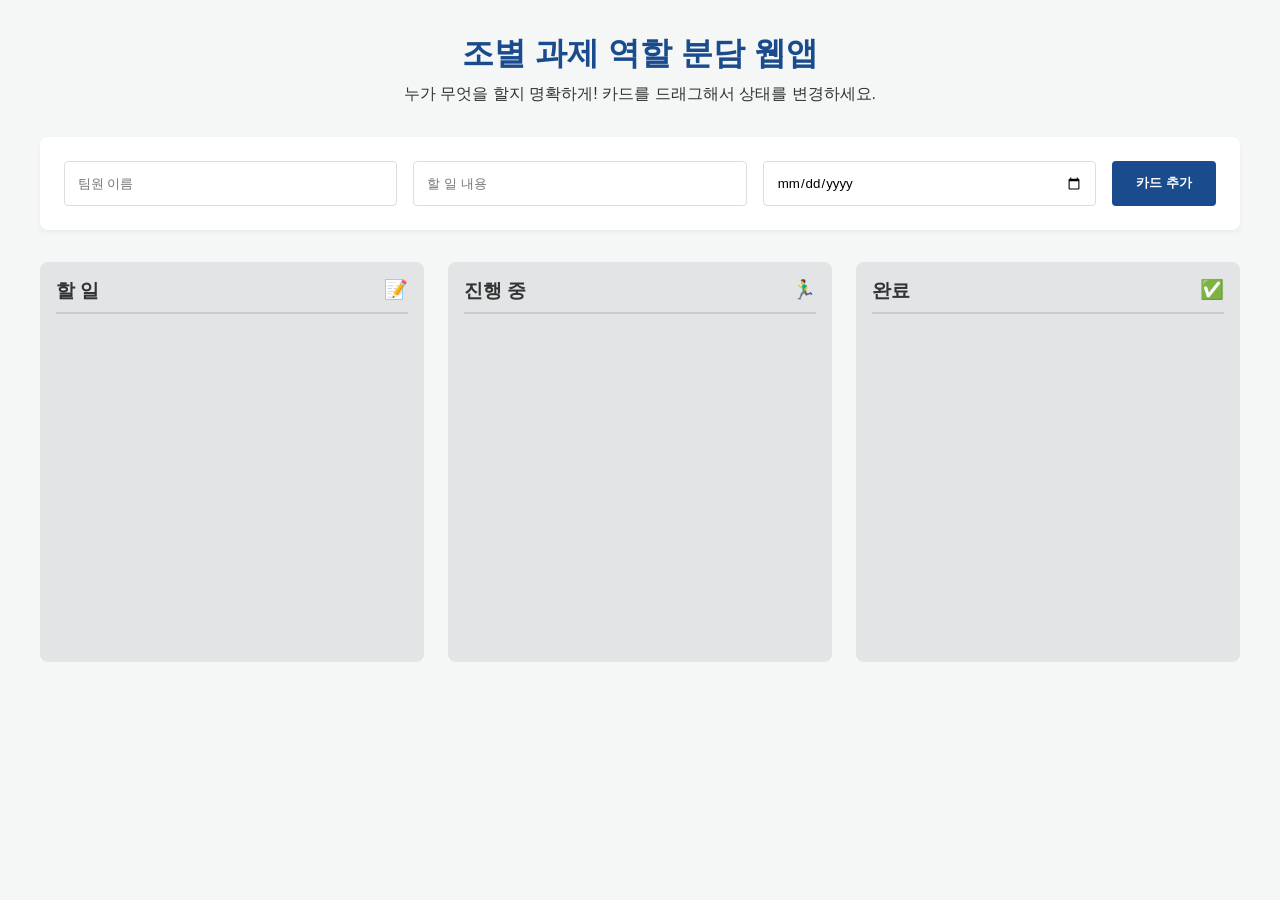
<file: index.html>
<!DOCTYPE html>
<html lang="ko">
<head>
    <meta charset="UTF-8">
    <meta name="viewport" content="width=device-width, initial-scale=1.0">
    <title>팀 프로젝트 역할 분담 보드</title>
    <style>
* {
    margin: 0;
    padding: 0;
    box-sizing: border-box;
    font-family: 'Pretendard', sans-serif;
}

body {
    background-color: #f4f7f6;
    color: #333;
    padding: 2rem;
}

.container {
    max-width: 1200px;
    margin: 0 auto;
}

header {
    text-align: center;
    margin-bottom: 2rem;
}

header h1 {
    color: #1a4b8c;
    margin-bottom: 0.5rem;
}

/* 입력 폼 스타일 */
.input-section {
    background: #fff;
    padding: 1.5rem;
    border-radius: 8px;
    box-shadow: 0 2px 4px rgba(0,0,0,0.05);
    margin-bottom: 2rem;
}

#task-form {
    display: flex;
    gap: 1rem;
    flex-wrap: wrap;
}

#task-form input {
    flex: 1;
    min-width: 150px;
    padding: 0.8rem;
    border: 1px solid #ddd;
    border-radius: 4px;
}

#task-form button {
    padding: 0.8rem 1.5rem;
    background-color: #1a4b8c;
    color: white;
    border: none;
    border-radius: 4px;
    cursor: pointer;
    font-weight: bold;
    transition: background 0.3s;
}

#task-form button:hover {
    background-color: #123666;
}

/* 보드 및 컬럼 스타일 */
.board {
    display: flex;
    gap: 1.5rem;
    align-items: flex-start;
}

.column {
    flex: 1;
    background: #e2e4e6;
    border-radius: 8px;
    padding: 1rem;
    min-height: 400px;
    display: flex;
    flex-direction: column;
}

.column h2 {
    font-size: 1.2rem;
    margin-bottom: 1rem;
    padding-bottom: 0.5rem;
    border-bottom: 2px solid #ccc;
    display: flex;
    justify-content: space-between;
}

.card-list {
    flex: 1;
    display: flex;
    flex-direction: column;
    gap: 1rem;
}

/* 카드 스타일 */
.card {
    background: #fff;
    padding: 1rem;
    border-radius: 6px;
    box-shadow: 0 1px 3px rgba(0,0,0,0.1);
    cursor: grab;
    border-left: 4px solid #1a4b8c;
}

.card:active {
    cursor: grabbing;
}

.card.overdue {
    border-left-color: #e74c3c;
    background-color: #fff0f0;
}

.card .member {
    font-weight: bold;
    color: #1a4b8c;
    margin-bottom: 0.5rem;
    font-size: 0.9rem;
}

.card .desc {
    margin-bottom: 0.5rem;
}

.card .deadline {
    font-size: 0.8rem;
    color: #666;
}

.card.overdue .deadline {
    color: #e74c3c;
    font-weight: bold;
}

/* 드래그 앤 드롭 효과 */
.card.dragging {
    opacity: 0.5;
}

.column.drag-over {
    background: #d1d4d6;
}

/* 모바일 반응형 */
@media (max-width: 768px) {
    .board {
        flex-direction: column;
    }
}
</style>
</head>
<body>
    <div class="container">
        <header>
            <h1>조별 과제 역할 분담 웹앱</h1>
            <p>누가 무엇을 할지 명확하게! 카드를 드래그해서 상태를 변경하세요.</p>
        </header>

        <!-- 할 일 입력 폼 -->
        <section class="input-section">
            <form id="task-form">
                <input type="text" id="member-name" placeholder="팀원 이름" required>
                <input type="text" id="task-desc" placeholder="할 일 내용" required>
                <input type="date" id="task-deadline" required>
                <button type="submit">카드 추가</button>
            </form>
        </section>

        <!-- 칸반 보드 -->
        <section class="board">
            <!-- 할 일 -->
            <div class="column" id="todo" data-status="todo">
                <h2>할 일 <span>📝</span></h2>
                <div class="card-list"></div>
            </div>
            
            <!-- 진행 중 -->
            <div class="column" id="in-progress" data-status="in-progress">
                <h2>진행 중 <span>🏃‍♂️</span></h2>
                <div class="card-list"></div>
            </div>
            
            <!-- 완료 -->
            <div class="column" id="done" data-status="done">
                <h2>완료 <span>✅</span></h2>
                <div class="card-list"></div>
            </div>
        </section>
    </div>

    <script>
document.addEventListener('DOMContentLoaded', () => {
    const form = document.getElementById('task-form');
    const columns = document.querySelectorAll('.column');

    // 1. 폼 제출 시 카드 추가
    form.addEventListener('submit', (e) => {
        e.preventDefault();
        
        const member = document.getElementById('member-name').value;
        const desc = document.getElementById('task-desc').value;
        const deadline = document.getElementById('task-deadline').value;

        createCard(member, desc, deadline);
        form.reset();
    });

    // 2. 카드 생성 로직
    function createCard(member, desc, deadline) {
        const card = document.createElement('div');
        card.classList.add('card');
        card.setAttribute('draggable', 'true');

        // 마감일 확인 및 지났으면 빨간색(overdue) 클래스 추가
        if (isOverdue(deadline)) {
            card.classList.add('overdue');
        }

        card.innerHTML = `
            <div class="member">👤 ${member}</div>
            <div class="desc">${desc}</div>
            <div class="deadline">마감일: ${deadline}</div>
        `;

        // 드래그 이벤트 연결
        card.addEventListener('dragstart', dragStart);
        card.addEventListener('dragend', dragEnd);

        // 기본적으로 '할 일' 컬럼에 추가
        document.querySelector('#todo .card-list').appendChild(card);
    }

    // 마감일 경과 체크 함수 (현재 날짜와 비교)
    function isOverdue(dateString) {
        if (!dateString) return false;
        const deadlineDate = new Date(dateString);
        deadlineDate.setHours(23, 59, 59, 999); // 그 날의 자정 직전으로 설정
        const today = new Date();
        return today > deadlineDate;
    }

    // 3. 드래그 앤 드롭 로직
    let draggedItem = null;

    function dragStart() {
        draggedItem = this;
        setTimeout(() => this.classList.add('dragging'), 0);
    }

    function dragEnd() {
        this.classList.remove('dragging');
        draggedItem = null;
        
        // 마감일 상태 재확인 (드롭 후 업데이트 가능성을 위해)
        const deadlineText = this.querySelector('.deadline').innerText.replace('마감일: ', '');
        if (isOverdue(deadlineText)) {
            this.classList.add('overdue');
        }
    }

    // 컬럼 영역에 드롭 이벤트 설정
    columns.forEach(column => {
        const cardList = column.querySelector('.card-list');

        column.addEventListener('dragover', (e) => {
            e.preventDefault(); // 기본 동작을 막아야 드롭이 가능함
            column.classList.add('drag-over');
        });

        column.addEventListener('dragleave', () => {
            column.classList.remove('drag-over');
        });

        column.addEventListener('drop', () => {
            column.classList.remove('drag-over');
            if (draggedItem) {
                // 완료된 경우 시각적 효과를 바꿀 수도 있음 (선택적)
                cardList.appendChild(draggedItem);
            }
        });
    });
});
</script>
</body>
</html>
</file>
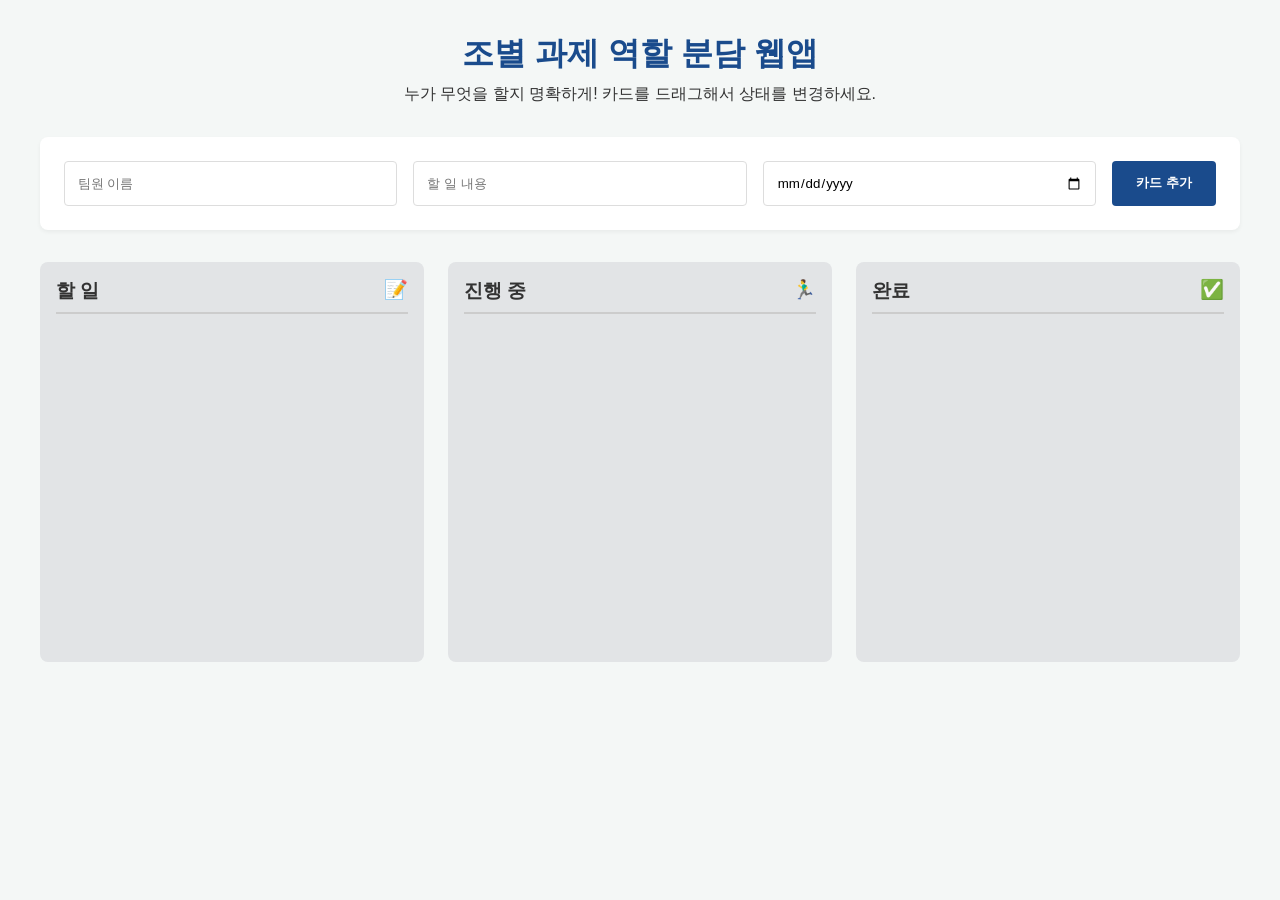
<file: kanban.html>
<!DOCTYPE html>
<html lang="ko">
<head>
    <meta charset="UTF-8">
    <meta name="viewport" content="width=device-width, initial-scale=1.0">
    <title>팀 프로젝트 역할 분담 보드</title>
    <style>
* {
    margin: 0;
    padding: 0;
    box-sizing: border-box;
    font-family: 'Pretendard', sans-serif;
}

body {
    background-color: #f4f7f6;
    color: #333;
    padding: 2rem;
}

.container {
    max-width: 1200px;
    margin: 0 auto;
}

header {
    text-align: center;
    margin-bottom: 2rem;
}

header h1 {
    color: #1a4b8c;
    margin-bottom: 0.5rem;
}

/* 입력 폼 스타일 */
.input-section {
    background: #fff;
    padding: 1.5rem;
    border-radius: 8px;
    box-shadow: 0 2px 4px rgba(0,0,0,0.05);
    margin-bottom: 2rem;
}

#task-form {
    display: flex;
    gap: 1rem;
    flex-wrap: wrap;
}

#task-form input {
    flex: 1;
    min-width: 150px;
    padding: 0.8rem;
    border: 1px solid #ddd;
    border-radius: 4px;
}

#task-form button {
    padding: 0.8rem 1.5rem;
    background-color: #1a4b8c;
    color: white;
    border: none;
    border-radius: 4px;
    cursor: pointer;
    font-weight: bold;
    transition: background 0.3s;
}

#task-form button:hover {
    background-color: #123666;
}

/* 보드 및 컬럼 스타일 */
.board {
    display: flex;
    gap: 1.5rem;
    align-items: flex-start;
}

.column {
    flex: 1;
    background: #e2e4e6;
    border-radius: 8px;
    padding: 1rem;
    min-height: 400px;
    display: flex;
    flex-direction: column;
}

.column h2 {
    font-size: 1.2rem;
    margin-bottom: 1rem;
    padding-bottom: 0.5rem;
    border-bottom: 2px solid #ccc;
    display: flex;
    justify-content: space-between;
}

.card-list {
    flex: 1;
    display: flex;
    flex-direction: column;
    gap: 1rem;
}

/* 카드 스타일 */
.card {
    background: #fff;
    padding: 1rem;
    border-radius: 6px;
    box-shadow: 0 1px 3px rgba(0,0,0,0.1);
    cursor: grab;
    border-left: 4px solid #1a4b8c;
}

.card:active {
    cursor: grabbing;
}

.card.overdue {
    border-left-color: #e74c3c;
    background-color: #fff0f0;
}

.card .member {
    font-weight: bold;
    color: #1a4b8c;
    margin-bottom: 0.5rem;
    font-size: 0.9rem;
}

.card .desc {
    margin-bottom: 0.5rem;
}

.card .deadline {
    font-size: 0.8rem;
    color: #666;
}

.card.overdue .deadline {
    color: #e74c3c;
    font-weight: bold;
}

/* 드래그 앤 드롭 효과 */
.card.dragging {
    opacity: 0.5;
}

.column.drag-over {
    background: #d1d4d6;
}

/* 모바일 반응형 */
@media (max-width: 768px) {
    .board {
        flex-direction: column;
    }
}
</style>
</head>
<body>
    <div class="container">
        <header>
            <h1>조별 과제 역할 분담 웹앱</h1>
            <p>누가 무엇을 할지 명확하게! 카드를 드래그해서 상태를 변경하세요.</p>
        </header>

        <!-- 할 일 입력 폼 -->
        <section class="input-section">
            <form id="task-form">
                <input type="text" id="member-name" placeholder="팀원 이름" required>
                <input type="text" id="task-desc" placeholder="할 일 내용" required>
                <input type="date" id="task-deadline" required>
                <button type="submit">카드 추가</button>
            </form>
        </section>

        <!-- 칸반 보드 -->
        <section class="board">
            <!-- 할 일 -->
            <div class="column" id="todo" data-status="todo">
                <h2>할 일 <span>📝</span></h2>
                <div class="card-list"></div>
            </div>
            
            <!-- 진행 중 -->
            <div class="column" id="in-progress" data-status="in-progress">
                <h2>진행 중 <span>🏃‍♂️</span></h2>
                <div class="card-list"></div>
            </div>
            
            <!-- 완료 -->
            <div class="column" id="done" data-status="done">
                <h2>완료 <span>✅</span></h2>
                <div class="card-list"></div>
            </div>
        </section>
    </div>

    <script>
document.addEventListener('DOMContentLoaded', () => {
    const form = document.getElementById('task-form');
    const columns = document.querySelectorAll('.column');

    // 1. 폼 제출 시 카드 추가
    form.addEventListener('submit', (e) => {
        e.preventDefault();
        
        const member = document.getElementById('member-name').value;
        const desc = document.getElementById('task-desc').value;
        const deadline = document.getElementById('task-deadline').value;

        createCard(member, desc, deadline);
        form.reset();
    });

    // 2. 카드 생성 로직
    function createCard(member, desc, deadline) {
        const card = document.createElement('div');
        card.classList.add('card');
        card.setAttribute('draggable', 'true');

        // 마감일 확인 및 지났으면 빨간색(overdue) 클래스 추가
        if (isOverdue(deadline)) {
            card.classList.add('overdue');
        }

        card.innerHTML = `
            <div class="member">👤 ${member}</div>
            <div class="desc">${desc}</div>
            <div class="deadline">마감일: ${deadline}</div>
        `;

        // 드래그 이벤트 연결
        card.addEventListener('dragstart', dragStart);
        card.addEventListener('dragend', dragEnd);

        // 기본적으로 '할 일' 컬럼에 추가
        document.querySelector('#todo .card-list').appendChild(card);
    }

    // 마감일 경과 체크 함수 (현재 날짜와 비교)
    function isOverdue(dateString) {
        if (!dateString) return false;
        const deadlineDate = new Date(dateString);
        deadlineDate.setHours(23, 59, 59, 999); // 그 날의 자정 직전으로 설정
        const today = new Date();
        return today > deadlineDate;
    }

    // 3. 드래그 앤 드롭 로직
    let draggedItem = null;

    function dragStart() {
        draggedItem = this;
        setTimeout(() => this.classList.add('dragging'), 0);
    }

    function dragEnd() {
        this.classList.remove('dragging');
        draggedItem = null;
        
        // 마감일 상태 재확인 (드롭 후 업데이트 가능성을 위해)
        const deadlineText = this.querySelector('.deadline').innerText.replace('마감일: ', '');
        if (isOverdue(deadlineText)) {
            this.classList.add('overdue');
        }
    }

    // 컬럼 영역에 드롭 이벤트 설정
    columns.forEach(column => {
        const cardList = column.querySelector('.card-list');

        column.addEventListener('dragover', (e) => {
            e.preventDefault(); // 기본 동작을 막아야 드롭이 가능함
            column.classList.add('drag-over');
        });

        column.addEventListener('dragleave', () => {
            column.classList.remove('drag-over');
        });

        column.addEventListener('drop', () => {
            column.classList.remove('drag-over');
            if (draggedItem) {
                // 완료된 경우 시각적 효과를 바꿀 수도 있음 (선택적)
                cardList.appendChild(draggedItem);
            }
        });
    });
});
</script>
</body>
</html>
</file>
